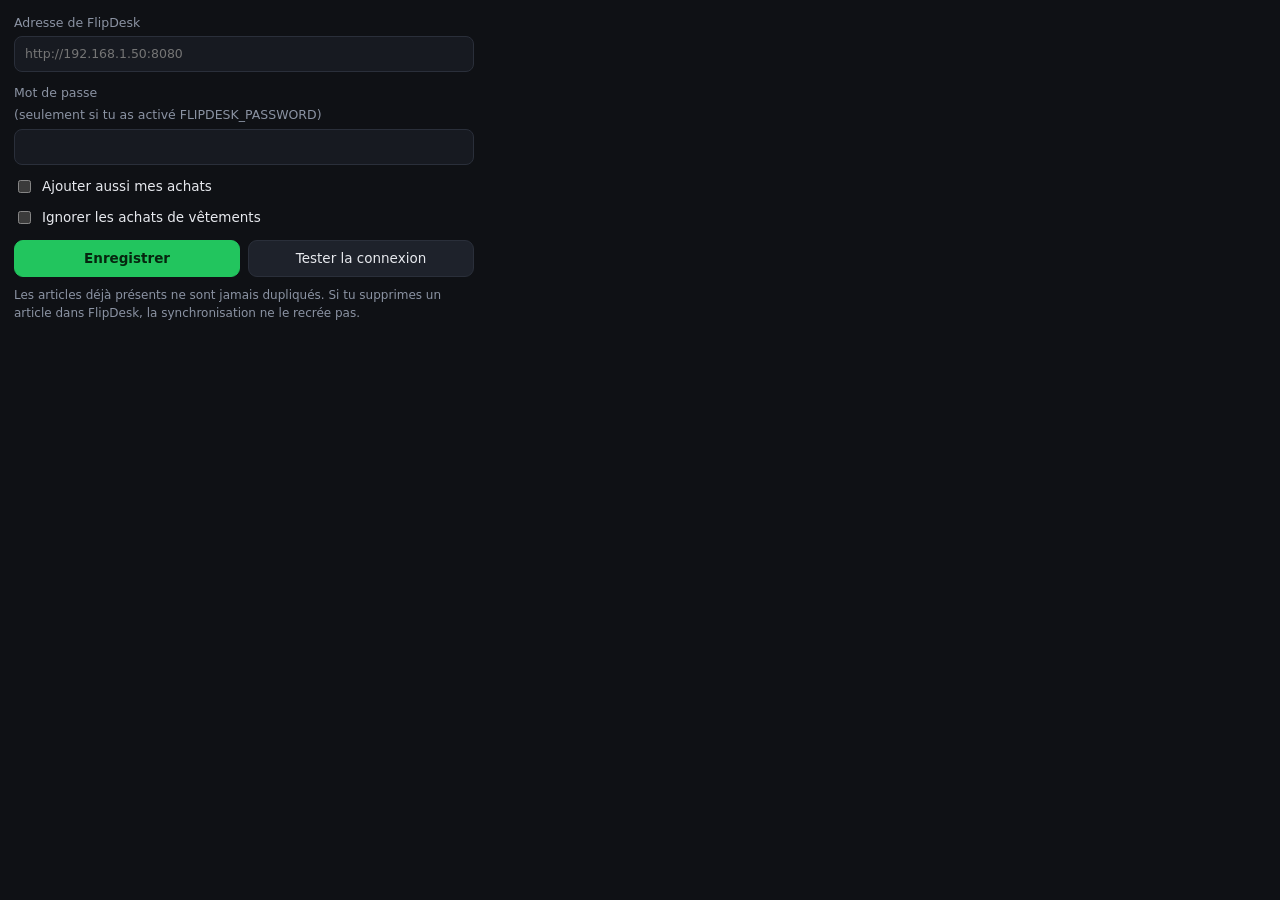
<file: extension/options.html>
<!DOCTYPE html>
<html lang="fr">
<head>
<meta charset="utf-8">
<link rel="stylesheet" href="ui.css">
</head>
<body style="max-width:460px">
  <label>Adresse de FlipDesk
    <input id="server" placeholder="http://192.168.1.50:8080" autocomplete="off">
  </label>
  <label>Mot de passe <span class="mut">(seulement si tu as activé FLIPDESK_PASSWORD)</span>
    <input id="password" type="password" autocomplete="off">
  </label>
  <label class="chk"><input id="purchases" type="checkbox"> Ajouter aussi mes achats</label>
  <label class="chk"><input id="skipClothes" type="checkbox"> Ignorer les achats de vêtements</label>
  <div class="row">
    <button id="save" class="btn primary">Enregistrer</button>
    <button id="test" class="btn">Tester la connexion</button>
  </div>
  <div id="msg"></div>
  <p class="hint">Les articles déjà présents ne sont jamais dupliqués. Si tu supprimes un article dans FlipDesk, la synchronisation ne le recrée pas.</p>
  <script src="options.js"></script>
</body>
</html>
</file>
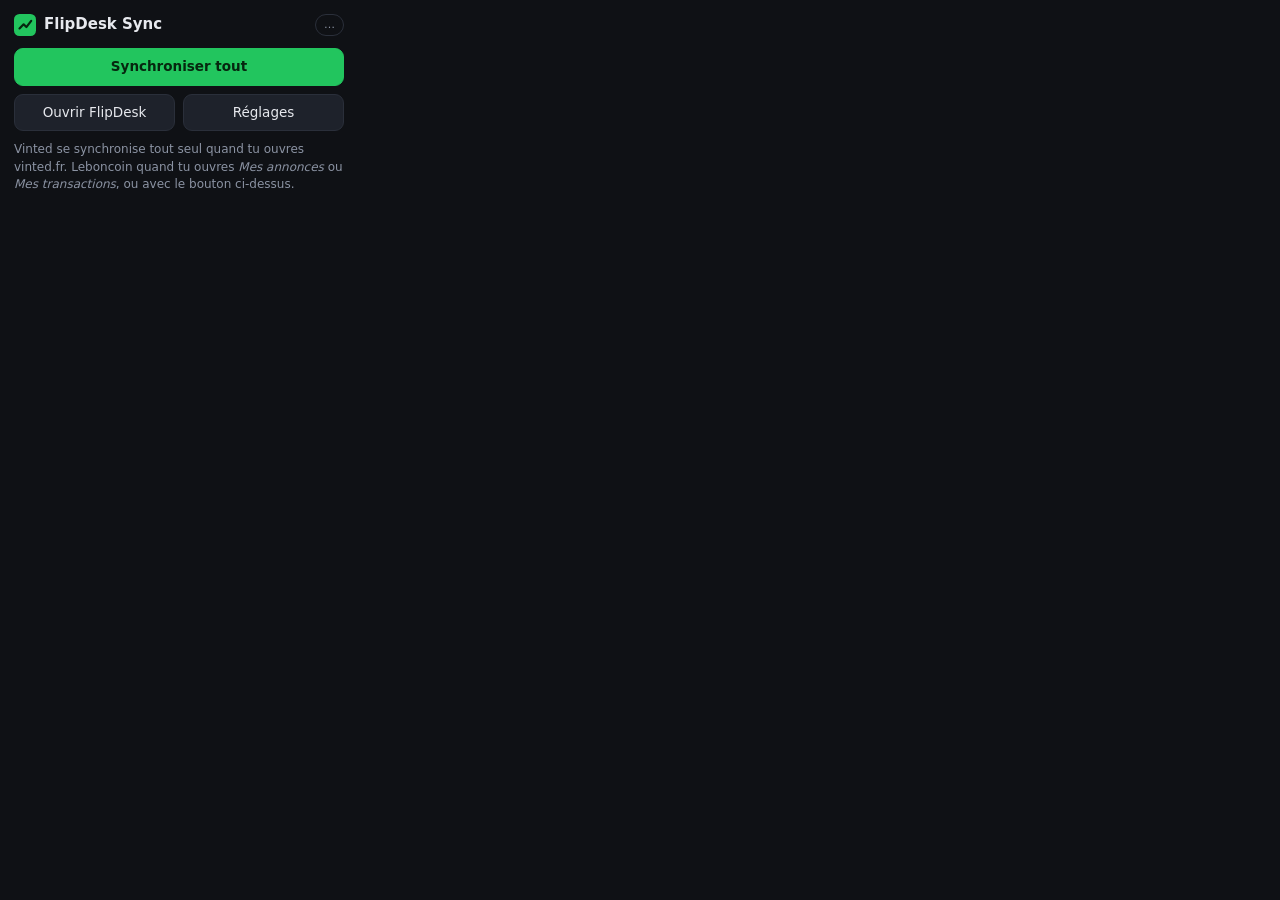
<file: extension/popup.html>
<!DOCTYPE html>
<html lang="fr">
<head>
<meta charset="utf-8">
<link rel="stylesheet" href="ui.css">
</head>
<body style="width:330px">
  <div class="head"><img src="icon.svg" width="22" height="22" alt=""><b>FlipDesk Sync</b><span id="srv" class="pill">…</span></div>
  <div id="plats"></div>
  <button id="all" class="btn primary">Synchroniser tout</button>
  <div class="row">
    <button id="open" class="btn">Ouvrir FlipDesk</button>
    <button id="opts" class="btn">Réglages</button>
  </div>
  <p class="hint">Vinted se synchronise tout seul quand tu ouvres vinted.fr. Leboncoin quand tu ouvres <i>Mes annonces</i> ou <i>Mes transactions</i>, ou avec le bouton ci-dessus.</p>
  <script src="popup.js"></script>
</body>
</html>
</file>
<file: extension/ui.css>
:root { color-scheme: dark; }
body { margin: 0; padding: 14px; background: #0f1115; color: #e7e9ee; font: 13.5px/1.45 system-ui, -apple-system, "Segoe UI", sans-serif; }
.head { display: flex; align-items: center; gap: 8px; margin-bottom: 12px; font-size: 15px; }
.pill { margin-left: auto; font-size: 11px; padding: 2px 8px; border-radius: 20px; border: 1px solid #2a2f3a; color: #8b93a3; }
.pill.ok { color: #22c55e; border-color: #1d4d2e; } .pill.bad { color: #ef4444; border-color: #5a1d1d; }
.plat { background: #171a21; border: 1px solid #2a2f3a; border-radius: 10px; padding: 9px 11px; margin-bottom: 8px; }
.pname { font-weight: 700; margin-bottom: 2px; } .pname.v { color: #09b1ba; } .pname.l { color: #ff6e14; }
.mut { color: #8b93a3; } .pos { color: #22c55e; } .neg { color: #ef4444; } .warn { color: #f59e0b; margin-top: 3px; }
.btn { border: 1px solid #2a2f3a; background: #1e222b; color: inherit; padding: 8px 12px; border-radius: 9px; cursor: pointer; font: inherit; width: 100%; }
.btn:hover { border-color: #3a4150; } .btn:disabled { opacity: .6; cursor: default; }
.btn.primary { background: #22c55e; border-color: #22c55e; color: #06260f; font-weight: 700; }
.row { display: flex; gap: 8px; margin-top: 8px; }
.hint { color: #8b93a3; font-size: 12px; margin: 10px 0 0; }
label { display: grid; gap: 4px; margin-bottom: 12px; color: #8b93a3; font-size: 12.5px; }
label.chk { display: flex; align-items: center; gap: 8px; color: #e7e9ee; font-size: 13.5px; }
input:not([type=checkbox]) { background: #171a21; border: 1px solid #2a2f3a; border-radius: 8px; padding: 8px 10px; color: #e7e9ee; font: inherit; }
#msg { margin-top: 10px; }
</file>
